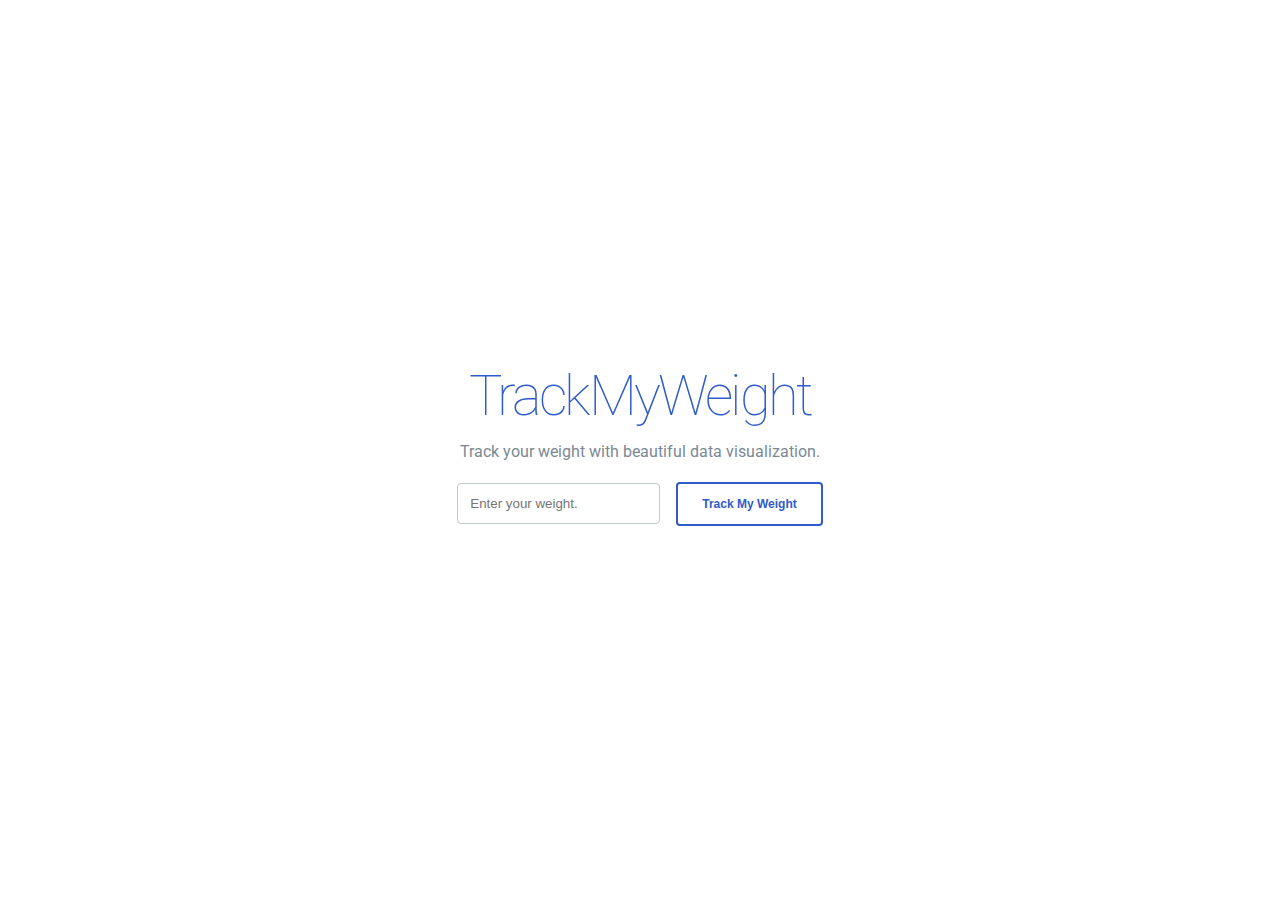
<file: index.html>
<!DOCTYPE html>
<html lang="en">
<head>
    <meta charset="utf-8">
    <title>D3 Test</title>

    <!-- Font Stuff -->
    <link href='//fonts.googleapis.com/css?family=Roboto:400,100,400italic,700italic,700' rel='stylesheet' type='text/css'>

    <!-- CSS Stuff --> 
    <link rel="stylesheet" href="style.css"/>
    <link rel="stylesheet" href="animate.css"/>

    <!-- JS Stuff -->
    <script type="text/javascript" src="http://d3js.org/d3.v3.js"></script>
    <script src="http://ajax.aspnetcdn.com/ajax/jQuery/jquery-1.11.3.min.js"></script>
    <script src="http://code.highcharts.com/highcharts.js"></script>
    <script src="http://code.highcharts.com/modules/exporting.js"></script>
</head>

<body>
    <div id="line"></div>
    <script>
        var data = [1,2,3,5,3,6,8,9,8,10,13,15].map(function(d,i) {
        return [i, d];
    });

var w = 400,
    h = 150;

var x = d3.scale.linear()
    .domain([0, data.length-1])
    .range([0, w]);

var y = d3.scale.linear()
    .domain([0, 10])
    .range([h, 0]);

var line = d3.svg.line()
    .x(function(d) { return x(d[0]); })
    .y(function(d) { return y(d[1]); });

var svg = d3.select('body').append('svg')
    .attr('w', w)
    .attr('h', h);

    // add element and transition in
    var path = svg.append('path')
        .attr('class', 'line')
        .attr('d', line(data[0]))
      .transition()
        .duration(1000)
        .attrTween('d', pathTween);
    
    function pathTween() {
        var interpolate = d3.scale.quantile()
                .domain([0,1])
                .range(d3.range(1, data.length + 1));
        return function(t) {
            return line(data.slice(0, interpolate(t)));
        };
    }
    </script>
    <main class="island animated flipInX" role="content">
        <h1 class="site-title">TrackMyWeight</h1>
        <span class="beta subhead">Track your weight with beautiful data visualization.</span>
        <div class="wrap">
            <form>
                <input type="text" id="weight" class="input" placeholder="Enter your weight.">
                <button class="butt" type="submit">Track My Weight</button>
            </form>
            <h1 id="message"></h1>
            <script>

$( document ).ready(function() {
    $('#weight').change(function(){
        $('#message').html($('#weight').val());
    });
});
            </script>
        </div>
    </main>
</body>
</html>
</file>
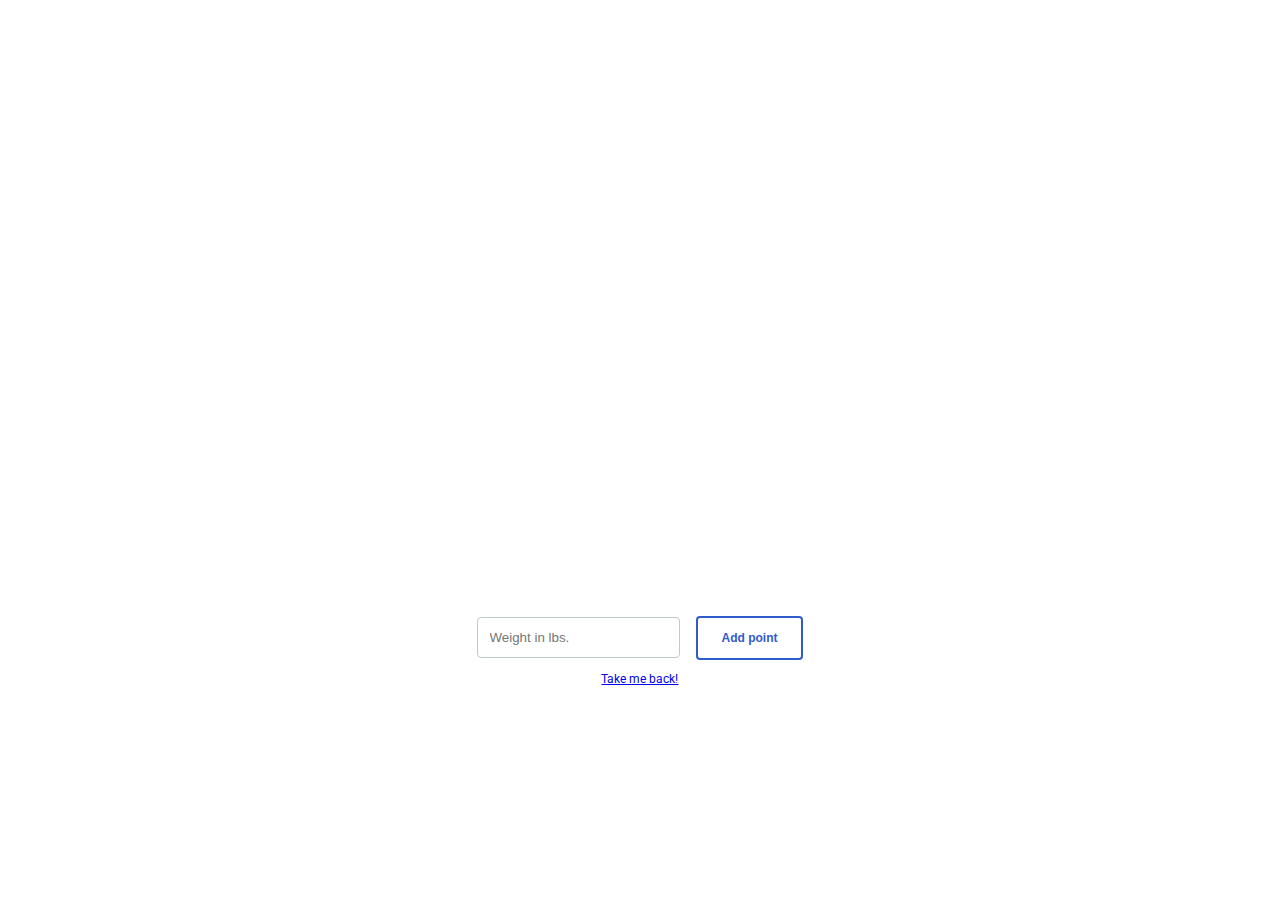
<file: highcharts.html>
<!DOCTYPE html>
<html lang="en">
<head>
    <meta charset="utf-8">
    <title>Highcharts Test</title>

    <!-- Font Stuff -->
    <link href='//fonts.googleapis.com/css?family=Roboto:400,100,400italic,700italic,700' rel='stylesheet' type='text/css'>

    <!-- CSS Stuff --> 
    <link rel="stylesheet" href="style.css"/>
    <link rel="stylesheet" href="animate.css"/>

    <!-- JS Stuff -->
    <script type="text/javascript" src="http://d3js.org/d3.v3.js"></script>
    <script src="http://code.jquery.com/jquery-1.7.2.min.js"></script>
    <script src="http://code.highcharts.com/highcharts.js"></script>
    <script src="http://code.highcharts.com/modules/exporting.js"></script>
</head>

<body>
    <main class="island" role="content">
        <div id="container" style="width: 200%; height:400px; vertical-align: middle;"></div>
            <script>
            $(function () {
                $('#container').highcharts({

                    series: [{
                        data: [29.9, 71.5, 106.4, 129.2, 144.0, 176.0, 135.6, 148.5, 216.4, 194.1, 95.6, 54.4]
                    }],
                     plotOptions: {
                        series: {
                            color: '#FF0000'
                        }
                    },
                    title: {
                        text: 'Weight Tracker'
                    },
                    credits: {
                        enabled: false
                    },
                });

                        // the button action
                        $('#button').click(function () {
                            var point = parseInt($('#newPoint').val(), 10);
                            var chart = $('#container').highcharts();
                            chart.series[0].addPoint(point);
                        });
                    });
            </script>
            <div class="inputField">
                <input id="newPoint" class="input" type="textbox" placeholder="Weight in lbs.">
                <button id="button" class="butt">Add point</button>
            </div>
            <a href="index.html" class="takeMeBack">Take me back!</span>
        </div>
    </main>
</body>
</html>
</file>
<file: style.css>
html {
  font: 100%/1.5 "Roboto", Verdana, sans-serif;
  color: #3d464d;
  background-color: #fff;
  -webkit-font-smoothing: antialiased;
  width: 100%;

  overflow: hidden-x;

  /* Centering in The Unknown */
  text-align: center;
}

@media (min-width: 650px) {
  html {
    height: 100%;
  }

  html:before {
    content: '';
    display: inline-block;
    height: 100%;
    vertical-align: middle;
    margin-right: -0.25em;
  }

  body {
    display: inline-block;
    vertical-align: middle;
    max-width: 38rem;
  }
}

.wrap {
  max-width: 50rem;
  margin: 0 auto;
  padding-top: 0.75rem;
}

.island {
  padding: 0.5rem;
}

.butt, .input {
  padding: .75rem;
  margin: .375rem;

  background-color: transparent;
  border-radius: 4px;
}

.butt {
  border: 2px solid #305BCB;
  line-height: 1.375;
  padding-left: 1.5rem;
  padding-right: 1.5rem;

  font-weight: 700;
  font-size: 12px;

  color: #305BCB;

  cursor: pointer;
  -webkit-animation: hue 60s infinite linear;
}

.input {
  border: 1px solid #c0c8c9;
  border-radius: 4px;
}

.site-title {
  color: #305BCB;
}

h1, .alpha {
  margin-bottom: 1rem;
  font-size: 3.5rem;
  font-weight: 100;
  line-height: 1;
  letter-spacing: -.05em;
}

h2, .beta {
	margin-bottom: 10rem;
}

@media (min-width: 650px) {
  .mega {
    font-size: 6rem;
    line-height: 1;
  }
}

.subhead, .meta {
  color: #7b8993;
}

path {
    stroke: black;
    stroke-width: 2.5;
    fill: none;
}

.container {
  width: 700px;
}

.takeMeBack {
  font-size: .75rem;
}
</file>
